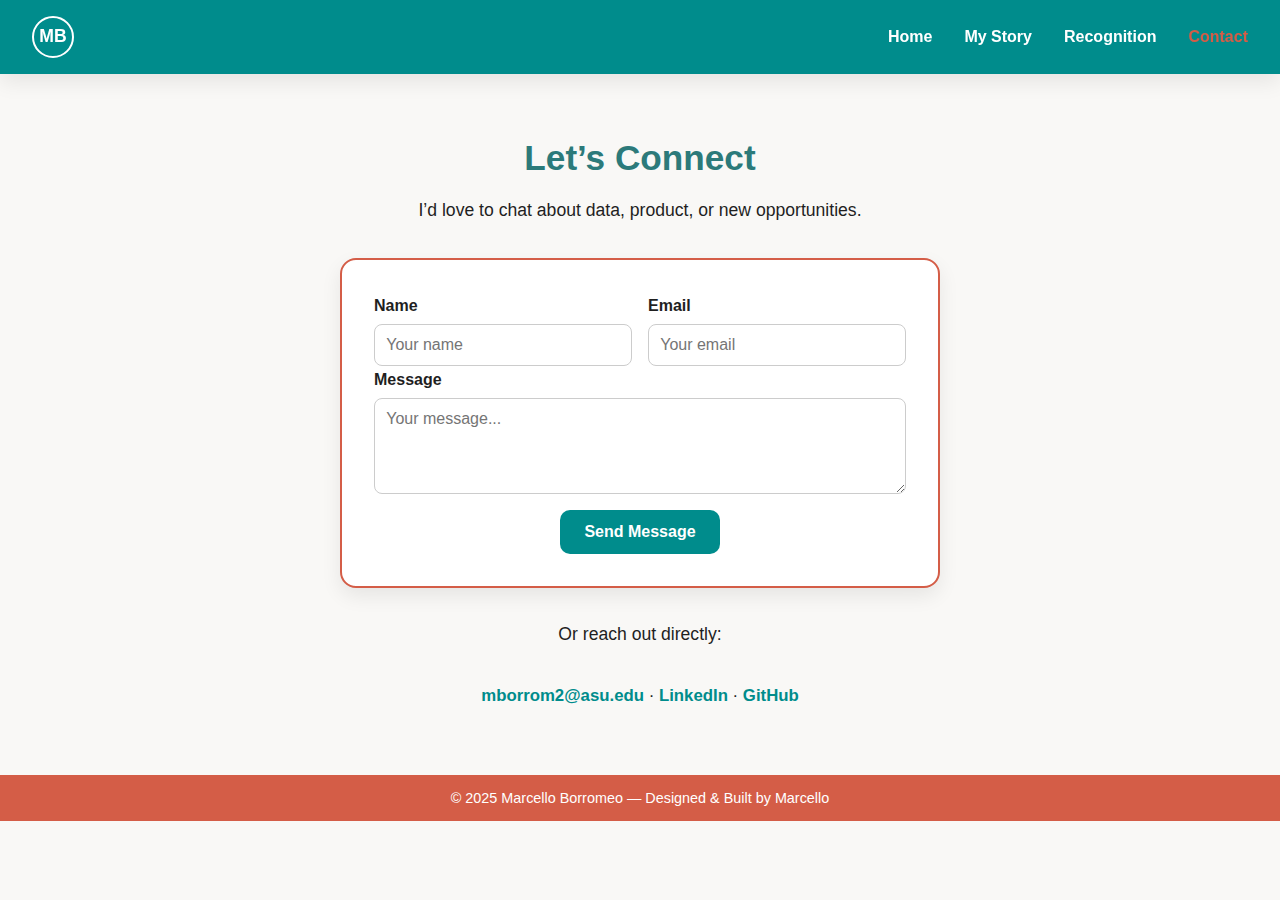
<file: contact.html>
<!DOCTYPE html>
<html lang="en">
<head>
  <meta charset="UTF-8" />
  <meta name="viewport" content="width=device-width, initial-scale=1.0" />
  <title>Contact | Marcello Borromeo</title>
  <link rel="stylesheet" href="style.css" />
</head>

<body>
  <!-- NAVBAR -->
  <nav class="navbar">
    <div class="logo">MB</div>
    <ul>
      <li><a href="index.html">Home</a></li>
      <li><a href="my-story.html">My Story</a></li>
      <li><a href="my-recognition.html">Recognition</a></li>
      <li><a href="contact.html" class="active">Contact</a></li>
    </ul>
  </nav>

  <!-- CONTACT SECTION -->
  <section class="contact fade-in">
    <h1>Let’s Connect</h1>
    <p>I’d love to chat about data, product, or new opportunities.</p>

    <form class="contact-form" onsubmit="return false;">
      <div class="form-row">
        <div class="form-group">
          <label for="name">Name</label>
          <input type="text" id="name" placeholder="Your name" required />
        </div>
        <div class="form-group">
          <label for="email">Email</label>
          <input type="email" id="email" placeholder="Your email" required />
        </div>
      </div>

      <div class="form-group">
        <label for="message">Message</label>
        <textarea id="message" rows="4" placeholder="Your message..." required></textarea>
      </div>

      <button type="submit" class="submit-btn">Send Message</button>
    </form>

    <div class="contact-direct">
      <p>Or reach out directly:</p>
      <a href="mailto:mborrom2@asu.edu">mborrom2@asu.edu</a> ·
      <a href="https://www.linkedin.com/in/marcelloborromeo/" target="_blank">LinkedIn</a> ·
      <a href="https://github.com/MarcelloBorromeo" target="_blank">GitHub</a>
    </div>
  </section>

  <!-- FOOTER -->
  <footer>
    © 2025 Marcello Borromeo — Designed & Built by Marcello
  </footer>
</body>
</html>
</file>
<file: style.css>
:root {
  --terracotta: #d45d47;
  --teal: #008c8c;
  --header-teal: #2C7A7A;
  --white: #ffffff;
  --cream: #f9f8f6;
  --dark: #1f1f1f;
  --shadow: 0 8px 20px rgba(0, 0, 0, 0.08);
}

/* ===== RESET ===== */
* {
  margin: 0;
  padding: 0;
  box-sizing: border-box;
}

body {
  font-family: "Inter", sans-serif;
  color: var(--dark);
  background: var(--cream);
  line-height: 1.7;
  scroll-behavior: smooth;
  text-align: center;
}

/* ===== NAVBAR ===== */
.navbar {
  background: var(--teal);
  color: var(--white);
  padding: 1rem 2rem;
  display: flex;
  justify-content: space-between;
  align-items: center;
  position: fixed;
  width: 100%;
  top: 0;
  left: 0;
  z-index: 1000;
  box-shadow: var(--shadow);
}

.navbar ul {
  display: flex;
  list-style: none;
  gap: 2rem;
}

.navbar a {
  color: var(--white);
  text-decoration: none;
  font-weight: 600;
  transition: 0.3s;
}

.navbar a:hover,
.navbar a.active {
  color: var(--terracotta);
}

.logo {
  border: 2px solid var(--white);
  border-radius: 50%;
  width: 42px;
  height: 42px;
  display: flex;
  align-items: center;
  justify-content: center;
  font-weight: bold;
  font-size: 1.1rem;
}

/* ===== HERO ===== */
.hero {
  min-height: 70vh;
  display: flex;
  flex-direction: column;
  justify-content: center;
  align-items: center;
  background: linear-gradient(135deg, var(--teal) 30%, var(--terracotta) 90%);
  color: var(--white);
  padding: 2.5rem 1.5rem;
  text-align: center;
  margin: 0 auto;
  max-width: 900px;
  border-radius: 16px;
  box-shadow: var(--shadow);
  margin-top: 5rem;
}

.hero h1 {
  font-size: clamp(1.8rem, 4vw, 3rem);
  margin-bottom: 0.5rem;
}

.hero p {
  font-size: 1.1rem;
  margin-bottom: 1.2rem;
  opacity: 0.95;
}

.btn {
  background: var(--white);
  color: var(--dark);
  padding: 0.7rem 1.5rem;
  border-radius: 25px;
  text-decoration: none;
  font-weight: 600;
  transition: all 0.3s ease;
}

.btn:hover {
  background: var(--terracotta);
  color: var(--white);
  transform: translateY(-2px);
}

/* ===== SECTION STRUCTURE ===== */
section {
  padding: 3rem 1.8rem;
  max-width: 1100px;
  margin: 0 auto;
}

section h2,
section h3 {
  color: var(--header-teal);
  font-weight: 700;
  text-align: center;
  margin-bottom: 1.5rem;
}

/* ===== MY STORY ===== */
.my-story {
  background: rgba(0, 140, 140, 0.08);
  border-radius: 20px;
  padding: 4rem 2rem;
  display: flex;
  justify-content: center;
  align-items: center;
  box-shadow: 0 8px 16px rgba(0, 0, 0, 0.05);
  margin-top: 6rem;
}

.story-box,
.story-content {
  display: flex;
  align-items: center;
  justify-content: space-between;
  gap: 2.5rem;
  max-width: 1000px;
  width: 100%;
  background: var(--white);
  border-radius: 20px;
  box-shadow: var(--shadow);
  padding: 2.5rem;
}

.story-photo img,
.story-photo {
  width: 320px;
  height: auto;
  border-radius: 20px;
  object-fit: cover;
  box-shadow: 0 6px 16px rgba(0, 0, 0, 0.1);
}

.story-text {
  flex: 1;
}

.story-text h1 {
  color: var(--header-teal);
  font-size: 2rem;
  font-weight: 700;
  text-align: left;
  margin-bottom: 1rem;
}

.story-text p {
  color: var(--dark);
  font-size: 1.05rem;
  margin-bottom: 1rem;
  line-height: 1.7;
  text-align: justify;
}

/* ===== EXPERIENCE / PROJECTS ===== */
.horizontal-scroll {
  display: flex;
  justify-content: center;
  flex-wrap: wrap;
  gap: 1.2rem;
  padding-bottom: 0.5rem;
}

.card {
  flex: 1 1 240px;
  background: var(--white);
  border: 2px solid var(--terracotta);
  border-radius: 14px;
  box-shadow: var(--shadow);
  padding: 1.2rem;
  text-align: center;
  transition: all 0.3s ease;
  max-width: 260px;
}

.card:hover {
  transform: translateY(-4px);
  box-shadow: 0 8px 20px rgba(0, 0, 0, 0.12);
  border-color: var(--teal);
}

.card h3 {
  font-size: 1.05rem;
  color: var(--teal);
  margin-bottom: 0.4rem;
}

.card-logo {
  width: 90px;
  height: 90px;
  object-fit: contain;
  background: var(--white);
  border-radius: 16px;
  padding: 10px;
  box-shadow: var(--shadow);
  display: block;
  margin: 0 auto 0.8rem auto;
}

/* ===== TESTIMONIALS ===== */
.testimonials {
  padding: 3rem 2rem;
  background: rgba(212, 93, 71, 0.12);
  border-radius: 20px;
  box-shadow: var(--shadow);
  margin-top: 3rem;
}

.testimonial-card {
  background: var(--white);
  border-left: 6px solid var(--terracotta);
  border-radius: 12px;
  box-shadow: var(--shadow);
  padding: 1.8rem 2rem;
  max-width: 800px;
  margin: 1.5rem auto;
  text-align: left;
}

.testimonial-card p {
  color: var(--dark);
  font-size: 1rem;
  line-height: 1.6;
  text-align: justify;
  margin-bottom: 0.5rem;
}

/* ======================= */
/* ===== CONTACT PAGE ==== */
/* ======================= */

.contact {
  background: var(--cream);
  padding-top: 8rem;
  padding-bottom: 4rem;
}

.contact h1 {
  font-size: 2.2rem;
  color: var(--header-teal);
  margin-bottom: 0.5rem;
}

.contact p {
  font-size: 1.1rem;
  margin-bottom: 2rem;
  color: var(--dark);
}

/* Form container */
.contact-form {
  background: var(--white);
  padding: 2rem;
  border-radius: 16px;
  box-shadow: var(--shadow);
  width: min(90%, 600px);
  margin: 0 auto 2rem auto;
  border: 2px solid var(--terracotta);
}

/* Input rows */
.form-row {
  display: flex;
  gap: 1rem;
  flex-wrap: wrap;
}

.form-group {
  display: flex;
  flex-direction: column;
  flex: 1;
}

/* Labels */
.form-group label {
  font-weight: 600;
  margin-bottom: 0.3rem;
  text-align: left;
  color: var(--dark);
}

/* Inputs + textarea */
input,
textarea {
  padding: 0.7rem;
  border-radius: 8px;
  border: 1.5px solid #ccc;
  font-size: 1rem;
  font-family: inherit;
  transition: border-color 0.2s ease;
}

input:focus,
textarea:focus {
  outline: none;
  border-color: var(--teal);
}

/* Submit button */
.submit-btn {
  background: var(--teal);
  color: var(--white);
  padding: 0.8rem 1.5rem;
  margin-top: 1rem;
  border: none;
  border-radius: 10px;
  font-size: 1rem;
  font-weight: 600;
  cursor: pointer;
  transition: 0.3s ease;
}

.submit-btn:hover {
  background: var(--terracotta);
}

/* Direct links */
.contact-direct {
  margin-top: 1rem;
  font-size: 1.05rem;
}

.contact-direct a {
  color: var(--teal);
  font-weight: 600;
  text-decoration: none;
}

.contact-direct a:hover {
  text-decoration: underline;
}

/* ===== FOOTER ===== */
footer {
  background: var(--terracotta);
  color: var(--white);
  text-align: center;
  padding: 0.7rem;
  font-size: 0.9rem;
}

/* ===== RESPONSIVE ===== */
@media (max-width: 800px) {
  .story-box,
  .story-content {
    flex-direction: column;
    text-align: center;
    padding: 2rem;
  }

  .story-photo img,
  .story-photo {
    width: 80%;
    max-width: 280px;
  }
}
</file>
